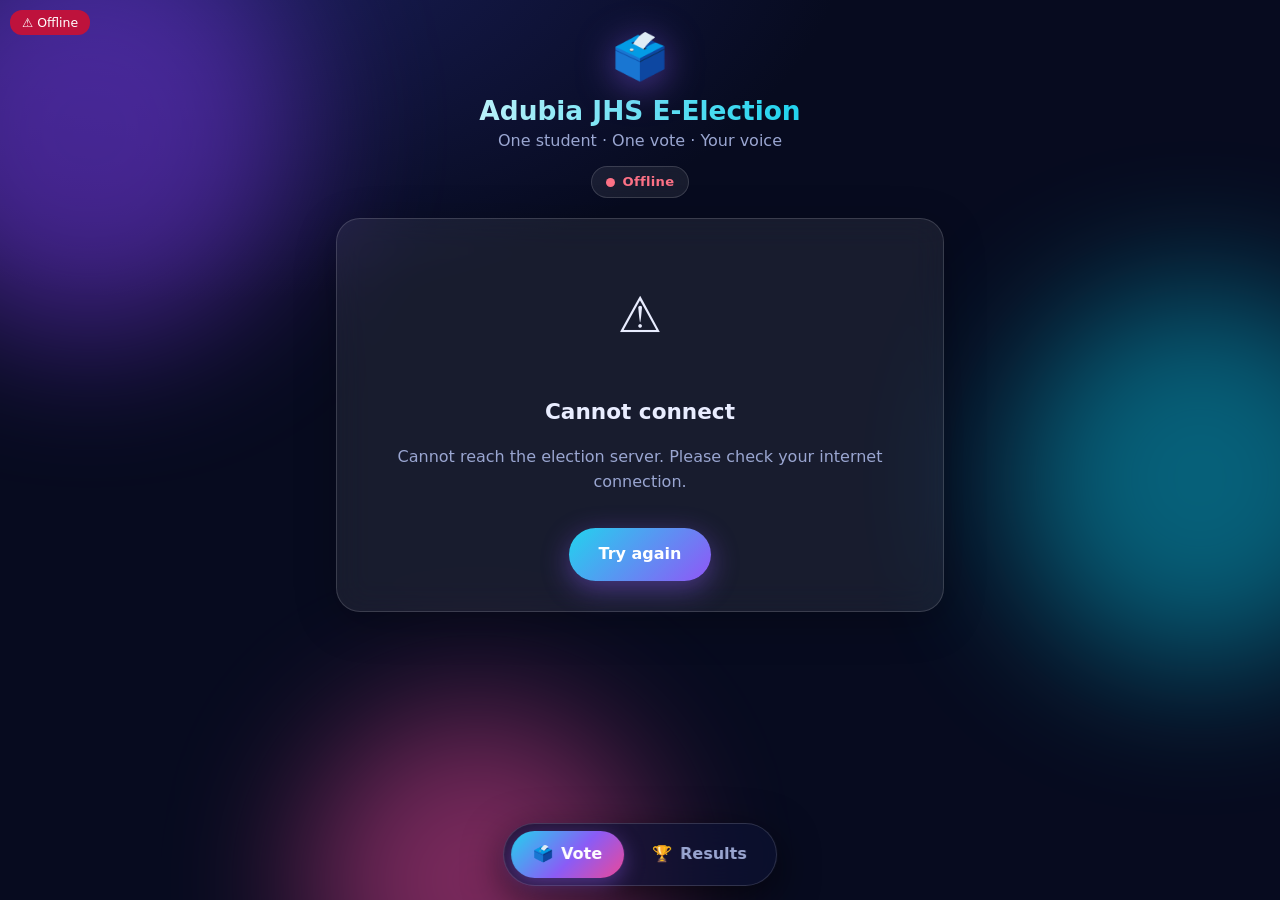
<file: index.html>
<!DOCTYPE html>
<html lang="en"><head><meta charset="utf-8">
<meta name="viewport" content="width=device-width, initial-scale=1, viewport-fit=cover">
<meta name="theme-color" content="#070b1f">
<title>Vote – Adubia JHS Election</title>
<link rel="stylesheet" href="voter.css?v=3"></head>
<body data-page="voter">
<div class="bg"><span class="orb o1"></span><span class="orb o2"></span><span class="orb o3"></span></div>
<div class="shell">
  <header class="hero">
    <div class="logo">🗳️</div>
    <h1 id="ttl" class="shimmer">Adubia JHS E-Election</h1>
    <p>One student · One vote · Your voice</p>
    <div id="live" class="livepill wait"><i></i>Connecting</div>
  </header>
  <main id="app"></main>

</div>
<nav id="nav" class="dock"></nav>
<script src="data.js?v=3"></script>
<script src="voter.js?v=3"></script>
</body></html>
</file>
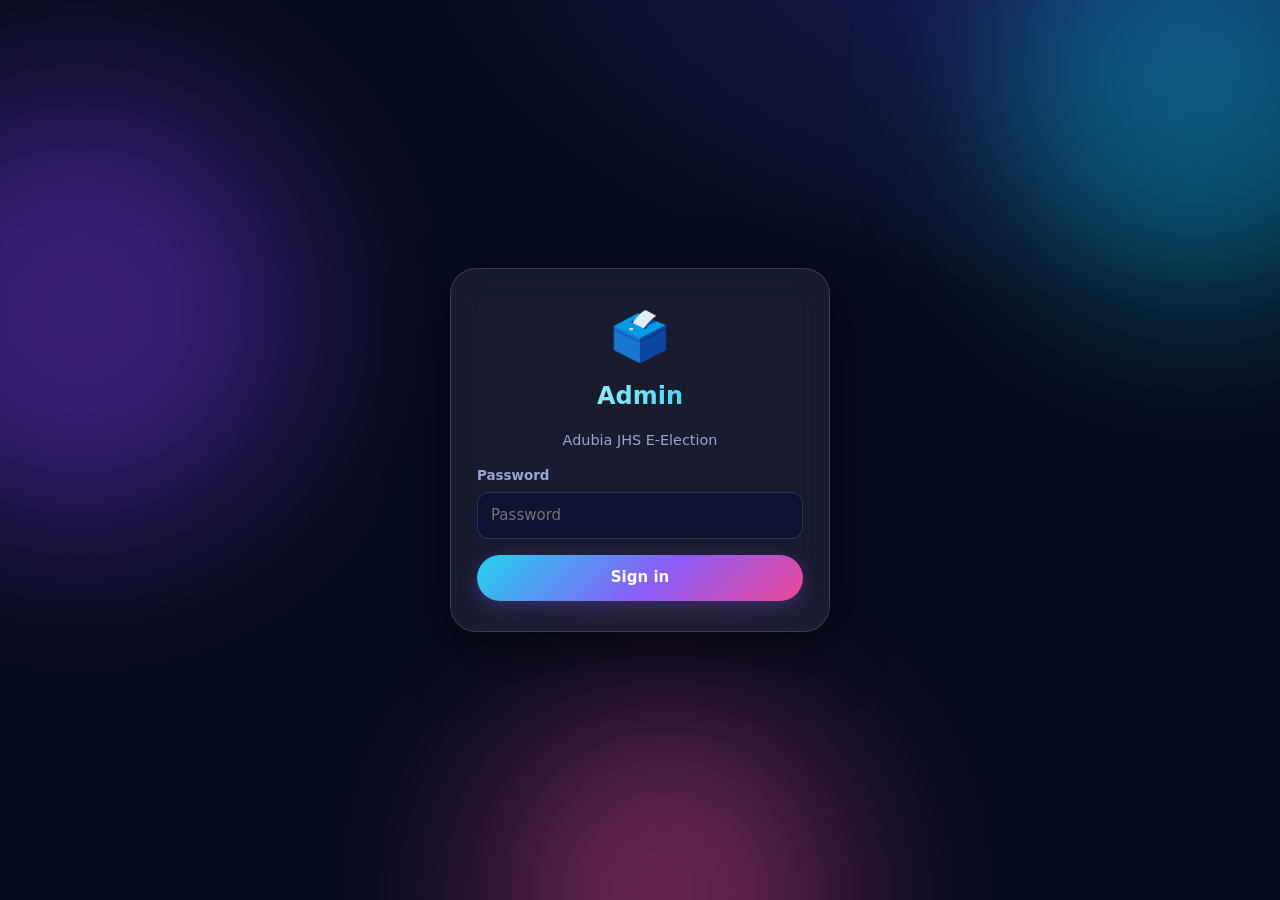
<file: admin.html>
<!DOCTYPE html>
<html lang="en"><head><meta charset="utf-8">
<meta name="viewport" content="width=device-width, initial-scale=1, viewport-fit=cover">
<meta name="theme-color" content="#070b1f">
<title>Admin – Adubia JHS Election</title>
<link rel="stylesheet" href="admin.css?v=3"></head>
<body data-page="admin">
<div class="bg"><span class="orb o1"></span><span class="orb o2"></span><span class="orb o3"></span></div>
<div id="root"></div>
<script src="data.js?v=3"></script>
<script src="admin.js?v=3"></script>
</body></html>
</file>
<file: voter.css>
:root{--ink:#e9edff;--mut:#9aa6d1;--glass:rgba(255,255,255,.07);--line:rgba(255,255,255,.15);--c1:#22d3ee;--c2:#8b5cf6;--c3:#ec4899;--gold:#fbbf24;--ok:#34d399;--bad:#fb7185;--grad:linear-gradient(135deg,#22d3ee,#8b5cf6 55%,#ec4899)}
*{box-sizing:border-box}html,body{margin:0}
body{min-height:100vh;color:var(--ink);background:#070b1f;font:16px/1.55 system-ui,-apple-system,"Segoe UI",Roboto,sans-serif;overflow-x:hidden}
/* animated background */
.bg{position:fixed;inset:0;z-index:-1;overflow:hidden;background:radial-gradient(1100px 650px at 15% -10%,#1b1f5e,transparent 60%),#070b1f}
.orb{position:absolute;border-radius:50%;filter:blur(70px);opacity:.5;animation:drift 18s ease-in-out infinite alternate}
.o1{width:420px;height:420px;background:#7c3aed;left:-120px;top:-80px}
.o2{width:380px;height:380px;background:#06b6d4;right:-110px;top:32%;animation-duration:23s}
.o3{width:340px;height:340px;background:#ec4899;left:24%;bottom:-150px;animation-duration:27s}
@keyframes drift{to{transform:translate(70px,50px) scale(1.18)}}
.dot{position:absolute;bottom:-12px;border-radius:50%;background:#fff;opacity:.45;animation:rise linear infinite}
@keyframes rise{to{transform:translateY(-112vh);opacity:0}}
/* layout */
.shell{max-width:640px;margin:0 auto;padding:max(22px,env(safe-area-inset-top)) 16px 110px}
.hero{text-align:center;margin-bottom:20px}
.logo{font-size:2.8rem;display:inline-block;animation:floaty 3.2s ease-in-out infinite;filter:drop-shadow(0 6px 18px #8b5cf688)}
@keyframes floaty{50%{transform:translateY(-9px) rotate(-6deg)}}
.hero h1{margin:4px 0 2px;font-size:1.65rem;line-height:1.2}
.shimmer{background:linear-gradient(90deg,#fff,#22d3ee,#a78bfa,#f472b6,#fff);background-size:300% 100%;-webkit-background-clip:text;background-clip:text;color:transparent;animation:shine 7s linear infinite}
@keyframes shine{to{background-position:-300% 0}}
.hero p{margin:0;color:var(--mut)}
.livepill{display:inline-flex;align-items:center;gap:8px;margin-top:12px;padding:5px 14px;border-radius:20px;background:var(--glass);border:1px solid var(--line);font-size:.82rem;font-weight:700;letter-spacing:.3px;backdrop-filter:blur(8px)}
.livepill i{width:9px;height:9px;border-radius:50%;background:#94a3b8;animation:pulse 1.6s infinite}
.livepill.open i{background:var(--ok)}.livepill.wait i{background:var(--gold)}.livepill.shut i,.livepill.off i{background:var(--bad)}
@keyframes pulse{0%{box-shadow:0 0 0 0 currentColor}70%{box-shadow:0 0 0 9px transparent}100%{box-shadow:0 0 0 0 transparent}}
.livepill.open{color:var(--ok)}.livepill.wait{color:var(--gold)}.livepill.shut,.livepill.off{color:var(--bad)}
.livepill{color:inherit}
/* glass cards */
.glass{background:var(--glass);border:1px solid var(--line);border-radius:24px;padding:22px;margin-bottom:16px;backdrop-filter:blur(16px);-webkit-backdrop-filter:blur(16px);box-shadow:0 10px 40px #00000040}
h2{margin:0 0 6px;font-size:1.35rem}.mut{color:var(--mut)}.kick{margin:0;color:var(--c1);font-weight:700;font-size:.82rem;letter-spacing:.8px;text-transform:uppercase}
/* entrance choreography (only when a screen changes, never on silent refreshes) */
.enter>*{animation:up .65s cubic-bezier(.2,.8,.2,1) both}
.enter>*:nth-child(2){animation-delay:.08s}.enter>*:nth-child(3){animation-delay:.16s}.enter>*:nth-child(4){animation-delay:.24s}
@keyframes up{from{opacity:0;transform:translateY(26px) scale(.97)}}
.enter .fromR{animation:inR .5s cubic-bezier(.2,.8,.2,1) both}.enter .fromL{animation:inL .5s cubic-bezier(.2,.8,.2,1) both}
@keyframes inR{from{opacity:0;transform:translateX(60px)}}@keyframes inL{from{opacity:0;transform:translateX(-60px)}}
/* status stages */
.stage{text-align:center;padding:30px 20px}
.radar{position:relative;width:132px;height:132px;margin:0 auto 14px;display:flex;align-items:center;justify-content:center}
.radar i{position:absolute;inset:0;border-radius:50%;border:2px solid var(--gold);opacity:0;animation:ping 3s ease-out infinite}
.radar i:nth-child(2){animation-delay:1s}.radar i:nth-child(3){animation-delay:2s}
.radar.go i{border-color:var(--ok)}.radar.stop i{border-color:var(--bad);animation-duration:5s}
@keyframes ping{0%{transform:scale(.45);opacity:.9}100%{transform:scale(1.25);opacity:0}}
.hg{font-size:3.1rem;position:relative}.wait .hg{animation:flip 2.6s ease-in-out infinite}.go .hg{animation:floaty 2.4s ease-in-out infinite}.stop .hg{animation:shake 3s infinite}
@keyframes flip{0%,60%{transform:rotate(0)}85%,100%{transform:rotate(180deg)}}
@keyframes shake{0%,90%,100%{transform:rotate(0)}93%{transform:rotate(-14deg)}96%{transform:rotate(12deg)}}
.dots3{display:flex;gap:7px;justify-content:center;margin:12px 0}
.dots3 i{width:9px;height:9px;border-radius:50%;background:var(--gold);animation:bounce 1.2s infinite}
.dots3 i:nth-child(2){animation-delay:.18s}.dots3 i:nth-child(3){animation-delay:.36s}
@keyframes bounce{0%,80%,100%{transform:translateY(0);opacity:.4}40%{transform:translateY(-9px);opacity:1}}
.badge{display:inline-block;padding:4px 16px;border-radius:20px;font-weight:800;font-size:.78rem;letter-spacing:.8px}
.badge.wait{background:#fbbf2426;color:var(--gold);border:1px solid #fbbf2466}
.badge.open{background:#34d3992e;color:var(--ok);border:1px solid #34d39977;animation:glow 2s infinite}
.badge.shut{background:#fb718526;color:var(--bad);border:1px solid #fb718566}
@keyframes glow{50%{box-shadow:0 0 18px #34d39988}}
/* buttons */
.cta{position:relative;overflow:hidden;border:0;color:#fff;font:inherit;font-weight:800;padding:14px 30px;border-radius:40px;margin-top:18px;cursor:pointer;background:var(--grad);background-size:200% 100%;animation:flow 5s linear infinite;box-shadow:0 8px 28px #8b5cf672;transition:transform .2s}
.cta:hover{transform:translateY(-3px) scale(1.03)}.cta:active{transform:scale(.97)}.cta:disabled{opacity:.6;cursor:wait}
.cta::after{content:"";position:absolute;top:0;left:-60%;width:40%;height:100%;background:linear-gradient(100deg,transparent,#ffffff66,transparent);transform:skewX(-20deg);animation:sweep 3s infinite}
@keyframes sweep{to{left:130%}}@keyframes flow{to{background-position:-200% 0}}
.ghostb{border:1px solid var(--line);background:var(--glass);color:var(--ink);font:inherit;font-weight:700;padding:13px 22px;border-radius:40px;margin-top:18px;cursor:pointer;transition:.2s}
.ghostb:hover{background:#ffffff1f}.btnrow{display:flex;gap:10px;justify-content:space-between;flex-wrap:wrap}
.err{background:#fb71851f;border:1px solid #fb718566;color:#ffc1cb;border-radius:14px;padding:10px 14px;margin-top:14px;font-weight:600;animation:shakeX .4s}
@keyframes shakeX{25%{transform:translateX(-7px)}75%{transform:translateX(7px)}}
/* forms */
.fld{display:block;margin-top:14px}.fld span{display:block;font-size:.84rem;font-weight:700;color:var(--mut);margin-bottom:5px}
input,select{width:100%;padding:13px 14px;border-radius:14px;border:1px solid var(--line);background:#0c1233cc;color:var(--ink);font:inherit;transition:.2s}
input:focus,select:focus{outline:0;border-color:var(--c1);box-shadow:0 0 0 4px #22d3ee2e}
select option{background:#0c1233}
/* stepper */
.stepper{display:flex;align-items:center;justify-content:center;gap:6px;margin:0 0 16px}
.st{display:flex;flex-direction:column;align-items:center;gap:3px;color:var(--mut)}
.st b{width:34px;height:34px;border-radius:50%;display:flex;align-items:center;justify-content:center;border:2px solid var(--line);background:var(--glass);transition:.4s}
.st small{font-size:.72rem;font-weight:700}.st.on b{background:var(--grad);border-color:transparent;color:#fff}.st.cur b{animation:pulse2 1.8s infinite}.st.on{color:var(--ink)}
@keyframes pulse2{50%{box-shadow:0 0 0 7px #8b5cf62e}}
.stepper em{flex:0 0 38px;height:3px;border-radius:2px;background:var(--line);margin-bottom:16px}
/* candidates */
.cgrid{display:grid;grid-template-columns:repeat(auto-fill,minmax(148px,1fr));gap:12px;margin-top:14px}
.cand{text-align:center;padding:16px 8px 14px;border-radius:20px;border:1px solid var(--line);background:#ffffff0d;cursor:pointer;transition:transform .25s,box-shadow .25s,border-color .25s}
.enter .cand{animation:up .55s both;animation-delay:calc(var(--i)*.09s + .15s)}
.cand:hover{transform:translateY(-6px) rotate(-1deg);border-color:var(--c1)}
.cand.sel{border-color:var(--gold);background:#fbbf2417;box-shadow:0 0 0 2px #fbbf2455,0 12px 34px #fbbf2430}
.cand b{display:block;margin-top:2px}
.ph{position:relative;width:98px;height:98px;margin:0 auto 10px;padding:4px;border-radius:50%}
.ph::before{content:"";position:absolute;inset:0;border-radius:50%;background:conic-gradient(var(--c1),var(--c2),var(--c3),var(--gold),var(--c1));opacity:0;animation:spin 3s linear infinite}
.cand.sel .ph::before{opacity:1}@keyframes spin{to{transform:rotate(360deg)}}
.av{position:relative;width:100%;height:100%;border-radius:50%;object-fit:cover;border:3px solid #0b1030;background:var(--grad);color:#fff;display:flex;align-items:center;justify-content:center;font-weight:800;font-size:1.3rem;flex:none}
.tick{position:absolute;right:-2px;bottom:0;width:30px;height:30px;border-radius:50%;background:var(--gold);color:#3b2a00;font-weight:900;display:flex;align-items:center;justify-content:center;transform:scale(0)}
.cand.sel .tick{animation:pop .45s .05s both cubic-bezier(.3,1.8,.5,1)}@keyframes pop{to{transform:scale(1)}}
/* review */
.rev{display:flex;justify-content:space-between;gap:12px;padding:13px 0;border-bottom:1px solid var(--line)}
.enter .rev{animation:up .5s both;animation-delay:calc(var(--i)*.1s + .15s)}
/* thanks */
.check{width:96px;height:96px;margin:0 auto 10px}.check circle{fill:none;stroke:var(--ok);stroke-width:5;stroke-dasharray:290;stroke-dashoffset:290;animation:draw .9s .1s forwards}
.check path{fill:none;stroke:var(--ok);stroke-width:6;stroke-linecap:round;stroke-linejoin:round;stroke-dasharray:60;stroke-dashoffset:60;animation:draw .5s .8s forwards}
@keyframes draw{to{stroke-dashoffset:0}}
.confetti{position:fixed;inset:0;pointer-events:none;overflow:hidden;z-index:60}
.confetti i{position:absolute;top:-16px;width:9px;height:15px;border-radius:2px;animation:fall linear forwards}
@keyframes fall{to{transform:translateY(112vh) rotate(760deg)}}
/* results */
.rcard{margin-bottom:16px}.rrow{position:relative;display:flex;align-items:center;gap:12px;padding:10px;border-radius:18px;margin-top:8px;border:1px solid transparent}
.rrow .ph{width:60px;height:60px;margin:0;padding:3px}.rrow .av{font-size:1rem}
.rrow.win{background:#fbbf2417;border-color:#fbbf2466;box-shadow:0 0 30px #fbbf2426;animation:winglow 2.4s ease-in-out infinite}
@keyframes winglow{50%{box-shadow:0 0 42px #fbbf2455}}
.rrow.win .ph::before{opacity:1}
.rg{flex:1;min-width:0}.rn{font-weight:800}
.crown{display:inline-block;margin-left:8px;padding:1px 10px;border-radius:12px;background:var(--gold);color:#3b2a00;font-size:.7rem;font-weight:900;animation:floaty 2s infinite}
.track{height:12px;border-radius:7px;background:#ffffff1a;overflow:hidden;margin-top:6px}
.fill{display:block;height:100%;border-radius:7px;background:var(--grad)}.win .fill{background:linear-gradient(90deg,#f59e0b,#fde68a)}
.enter .fill{animation:growW 1.1s .25s cubic-bezier(.2,.8,.2,1) both}@keyframes growW{from{width:0}}
.rrow b.cnt{text-align:right;min-width:62px;font-size:1.2rem}.rrow small{display:block;color:var(--mut);font-weight:500;font-size:.75rem}
/* dock + footer */
.dock{position:fixed;left:50%;bottom:calc(14px + env(safe-area-inset-bottom));transform:translateX(-50%);display:flex;gap:6px;padding:7px;border-radius:40px;background:#0c1233b3;border:1px solid var(--line);backdrop-filter:blur(18px);-webkit-backdrop-filter:blur(18px);box-shadow:0 12px 40px #000000a0;z-index:20}
.dock button{display:flex;align-items:center;gap:8px;border:0;background:none;color:var(--mut);font:inherit;font-weight:700;padding:11px 22px;border-radius:30px;cursor:pointer;transition:.25s}
.dock button.on{background:var(--grad);color:#fff;box-shadow:0 6px 20px #8b5cf666}.dock button:hover{color:#fff}
footer{text-align:center;margin-top:8px;font-size:.82rem}footer a{color:#6b78a8;text-decoration:none}
body[data-net="off"]::after{content:"⚠ Offline";position:fixed;left:10px;top:10px;background:#be123c;color:#fff;padding:3px 12px;border-radius:12px;font-size:.78rem;z-index:99}
@media(prefers-reduced-motion:reduce){*,*::before,*::after{animation:none!important;transition:none!important}}
</file>
<file: admin.css>
:root{--ink:#e9edff;--mut:#9aa6d1;--glass:rgba(255,255,255,.07);--line:rgba(255,255,255,.14);--c1:#22d3ee;--c2:#8b5cf6;--c3:#ec4899;--gold:#fbbf24;--ok:#34d399;--bad:#fb7185;--grad:linear-gradient(135deg,#22d3ee,#8b5cf6 55%,#ec4899)}
*{box-sizing:border-box}html,body{margin:0}
body{min-height:100vh;color:var(--ink);background:#070b1f;font:15px/1.55 system-ui,-apple-system,"Segoe UI",Roboto,sans-serif;overflow-x:hidden}
.bg{position:fixed;inset:0;z-index:-1;overflow:hidden;background:radial-gradient(1100px 650px at 85% -10%,#1b1f5e,transparent 60%),#070b1f}
.orb{position:absolute;border-radius:50%;filter:blur(80px);opacity:.42;animation:drift 20s ease-in-out infinite alternate}
.o1{width:440px;height:440px;background:#7c3aed;left:-140px;top:10%}.o2{width:400px;height:400px;background:#06b6d4;right:-120px;top:-100px;animation-duration:25s}.o3{width:360px;height:360px;background:#ec4899;left:38%;bottom:-170px;animation-duration:29s}
@keyframes drift{to{transform:translate(70px,50px) scale(1.18)}}
.dot{position:absolute;bottom:-12px;border-radius:50%;background:#fff;opacity:.4;animation:rise linear infinite}@keyframes rise{to{transform:translateY(-112vh);opacity:0}}
h1{margin:0 0 16px;font-size:1.5rem}h3{margin:0 0 10px}.mut{color:var(--mut);font-size:.9rem}
/* login */
.lg{min-height:100vh;display:flex;align-items:center;justify-content:center;padding:16px}
.lgbox{width:100%;max-width:380px;text-align:center;background:var(--glass);border:1px solid var(--line);border-radius:26px;padding:30px 26px;backdrop-filter:blur(18px);box-shadow:0 20px 60px #0008;animation:up .7s cubic-bezier(.2,.8,.2,1) both}
.lgbox .logo{font-size:3rem;display:inline-block;animation:floaty 3s ease-in-out infinite}@keyframes floaty{50%{transform:translateY(-8px) rotate(-7deg)}}
.lgbox h1{margin:4px 0 2px;background:linear-gradient(90deg,#fff,#22d3ee,#a78bfa,#f472b6,#fff);background-size:300% 100%;-webkit-background-clip:text;background-clip:text;color:transparent;animation:shine 7s linear infinite}
@keyframes shine{to{background-position:-300% 0}}.lgbox .btn{width:100%;margin:16px 0 0}.lgbox label{text-align:left}
/* top bar + tabs */
.bar{position:sticky;top:0;z-index:30;display:flex;align-items:center;justify-content:space-between;gap:10px;padding:max(10px,env(safe-area-inset-top)) 18px 10px;background:#0a0f2ccc;border-bottom:1px solid var(--line);backdrop-filter:blur(16px);-webkit-backdrop-filter:blur(16px)}
.brand{display:flex;align-items:center;gap:10px;min-width:0}.brand .logo{font-size:1.7rem;animation:floaty 3.4s ease-in-out infinite}
.brand b{display:block;line-height:1.2;white-space:nowrap;overflow:hidden;text-overflow:ellipsis}.brand small{color:var(--c1);font-weight:700;letter-spacing:.6px;font-size:.72rem;text-transform:uppercase}
.barR{display:flex;align-items:center;gap:10px}
.live{display:inline-flex;align-items:center;gap:7px;font-size:.8rem;font-weight:700;color:var(--ok)}.live i{width:9px;height:9px;border-radius:50%;background:currentColor;animation:pulse 1.6s infinite}
body[data-net="off"] .live{color:var(--bad)}@keyframes pulse{0%{box-shadow:0 0 0 0 currentColor}70%{box-shadow:0 0 0 9px transparent}100%{box-shadow:0 0 0 0 transparent}}
.tabs{display:flex;gap:8px;overflow-x:auto;padding:14px 18px 4px;max-width:1120px;margin:0 auto;scrollbar-width:none}.tabs::-webkit-scrollbar{display:none}
.tabs button{flex:none;border:1px solid var(--line);background:var(--glass);color:var(--mut);font:inherit;font-weight:700;padding:9px 18px;border-radius:30px;cursor:pointer;transition:.25s}
.tabs button:hover{color:#fff;transform:translateY(-2px)}.tabs button.on{background:var(--grad);color:#fff;border-color:transparent;box-shadow:0 8px 24px #8b5cf65c}
.page{max-width:1120px;margin:0 auto;padding:14px 18px 60px}
/* entrance (only when you change tab, never on silent refreshes) */
.enter>*{animation:up .6s cubic-bezier(.2,.8,.2,1) both}
.enter>*:nth-child(2){animation-delay:.07s}.enter>*:nth-child(3){animation-delay:.14s}.enter>*:nth-child(4){animation-delay:.21s}.enter>*:nth-child(5){animation-delay:.28s}.enter>*:nth-child(6){animation-delay:.35s}
@keyframes up{from{opacity:0;transform:translateY(24px) scale(.98)}}
/* cards */
.card{background:var(--glass);border:1px solid var(--line);border-radius:20px;padding:18px;margin-bottom:16px;backdrop-filter:blur(14px);-webkit-backdrop-filter:blur(14px)}
.grid2{display:grid;grid-template-columns:repeat(auto-fit,minmax(280px,1fr));gap:16px;margin-bottom:16px}.grid2>.card{margin:0}
.hero4{display:grid;grid-template-columns:230px repeat(auto-fit,minmax(150px,1fr));gap:16px;margin-bottom:16px}
.stat{position:relative;overflow:hidden;background:var(--glass);border:1px solid var(--line);border-radius:20px;padding:18px;transition:.3s}
.stat::before{content:"";position:absolute;left:0;top:0;right:0;height:4px;background:var(--grad)}
.stat:hover{transform:translateY(-4px);box-shadow:0 14px 34px #8b5cf62e}
.stat b{display:block;font-size:2rem;line-height:1.2}.stat span{color:var(--mut);font-size:.82rem}
.ringcard{display:flex;flex-direction:column;align-items:center;justify-content:center}
.ring{width:150px;height:150px;transform:rotate(-90deg)}.ring circle{fill:none;stroke-width:9}
.rb{stroke:#ffffff1c}.rf{stroke:url(#g);stroke-linecap:round;stroke-dasharray:var(--c);stroke-dashoffset:var(--to);animation:ringin 1.3s cubic-bezier(.2,.8,.2,1)}
@keyframes ringin{from{stroke-dashoffset:var(--from)}}
.rt{transform:rotate(90deg);transform-origin:60px 60px;fill:#fff;font-size:24px;font-weight:800}
/* race bars */
.race{margin-top:6px}.rw{display:flex;align-items:center;gap:12px;padding:9px;border-radius:16px;margin-bottom:6px;border:1px solid transparent;transition:.3s}
.rw .rank{width:26px;text-align:center;font-weight:800;color:var(--mut)}
.rw.lead{background:#34d3991a;border-color:#34d39955;box-shadow:0 0 28px #34d39926}
.rw.lag .fill{background:linear-gradient(90deg,#fb7185,#f43f5e)}.rw.lead .fill{background:linear-gradient(90deg,#10b981,#6ee7b7)}.rw.na .fill{background:#ffffff33}
.ph{position:relative;width:48px;height:48px;flex:none;border-radius:50%;padding:3px}
.ph::before{content:"";position:absolute;inset:0;border-radius:50%;background:conic-gradient(var(--c1),var(--c2),var(--c3),var(--gold),var(--c1));opacity:0}
.lead .ph::before{opacity:1;animation:spin 3s linear infinite}@keyframes spin{to{transform:rotate(360deg)}}
.av{position:relative;width:100%;height:100%;border-radius:50%;object-fit:cover;border:2px solid #0b1030;background:var(--grad);color:#fff;display:flex;align-items:center;justify-content:center;font-weight:800;font-size:.85rem;flex:none}
.rg{flex:1;min-width:0}.rn{font-weight:700;display:flex;align-items:center;gap:8px;flex-wrap:wrap}
.track{height:12px;border-radius:7px;background:#ffffff1a;overflow:hidden;margin-top:5px}.fill{display:block;height:100%;border-radius:7px;animation:growW 1.1s cubic-bezier(.2,.8,.2,1)}
@keyframes growW{from{width:var(--from)}}
.cnt{min-width:58px;text-align:right;font-size:1.25rem;font-weight:800}.cnt small{display:block;color:var(--mut);font-size:.72rem;font-weight:500}
.tag{font-size:.68rem;padding:1px 10px;border-radius:10px;font-weight:800;letter-spacing:.4px}
.tag.ok{background:#34d39926;color:var(--ok);border:1px solid #34d39966}.tag.bad{background:#fb718526;color:var(--bad);border:1px solid #fb718566}.tag.na{background:#ffffff1a;color:var(--mut)}
.bar{display:flex;align-items:center;gap:10px;margin:10px 0;font-size:.9rem}.bar span{width:110px;flex:none}.bar .t{flex:1;height:10px;background:#ffffff1a;border-radius:6px;overflow:hidden}
.bar .t i{display:block;height:100%;background:var(--grad);border-radius:6px;animation:growW 1.1s cubic-bezier(.2,.8,.2,1)}.bar b{min-width:92px;text-align:right}
/* forms + buttons */
label{display:block;font-weight:700;margin:12px 0 5px;font-size:.84rem;color:var(--mut)}
input,select{width:100%;padding:11px 13px;border-radius:12px;border:1px solid var(--line);background:#0c1233cc;color:var(--ink);font:inherit;transition:.2s}
input:focus,select:focus{outline:0;border-color:var(--c1);box-shadow:0 0 0 4px #22d3ee2e}input[type=file]{padding:9px}
.btn{position:relative;overflow:hidden;background:var(--grad);color:#fff;border:0;padding:11px 20px;border-radius:30px;font:inherit;font-weight:700;cursor:pointer;margin:14px 8px 0 0;transition:.25s;box-shadow:0 6px 20px #8b5cf64d}
.btn:hover{transform:translateY(-2px) scale(1.03)}.btn:active{transform:scale(.97)}
.btn.red{background:linear-gradient(135deg,#fb7185,#e11d48);box-shadow:0 6px 20px #e11d484d}.btn.ok{background:linear-gradient(135deg,#10b981,#34d399);box-shadow:0 6px 20px #10b9814d}
.btn.ghost{background:var(--glass);border:1px solid var(--line);box-shadow:none;margin:0}.btn.sm{padding:6px 13px;font-size:.8rem;margin:0 6px 0 0}
.err{background:#fb71851f;border:1px solid #fb718566;color:#ffc1cb;border-radius:12px;padding:10px 14px;margin:12px 0;font-weight:600;animation:shakeX .4s}@keyframes shakeX{25%{transform:translateX(-7px)}75%{transform:translateX(7px)}}
.pill{display:inline-flex;align-items:center;gap:6px;padding:3px 13px;border-radius:14px;font-size:.76rem;font-weight:800}
.pill.ok{background:#34d39926;color:var(--ok);border:1px solid #34d39966}.pill.ok::before{content:"";width:7px;height:7px;border-radius:50%;background:currentColor;animation:pulse 1.6s infinite}
.pill.bad{background:#fb718526;color:var(--bad);border:1px solid #fb718566}.pill.na{background:#fbbf2420;color:var(--gold);border:1px solid #fbbf2455}
/* candidate cards */
.cgrid{display:grid;grid-template-columns:repeat(auto-fill,minmax(170px,1fr));gap:14px}
.cc{text-align:center;background:#ffffff0d;border:1px solid var(--line);border-radius:18px;padding:16px 10px;transition:.3s}.cc:hover{transform:translateY(-5px);border-color:var(--c1)}
.cc .ph{width:84px;height:84px;margin:0 auto 8px}.cc .ph::before{opacity:1;animation:spin 6s linear infinite}.cc b{display:block}.cc .mut{margin-bottom:8px}
/* tables */
.tw{overflow-x:auto}table{width:100%;border-collapse:collapse}th,td{text-align:left;padding:9px 8px;border-bottom:1px solid var(--line);font-size:.9rem;vertical-align:middle}th{color:var(--mut);font-weight:700}
.enter tbody tr,.enter tr{animation:up .45s both}
.link{background:#0c1233cc;border:1px dashed var(--line);padding:10px 12px;border-radius:12px;word-break:break-all;font-size:.88rem}
.switch{display:flex;align-items:center;gap:14px;flex-wrap:wrap}.orbit{width:54px;height:54px;border-radius:50%;display:flex;align-items:center;justify-content:center;font-size:1.5rem;position:relative}
.orbit::after{content:"";position:absolute;inset:-6px;border-radius:50%;border:2px solid currentColor;opacity:.5;animation:ping 2.4s infinite}@keyframes ping{to{transform:scale(1.35);opacity:0}}
.orbit.open{color:var(--ok);background:#34d39922}.orbit.closed{color:var(--bad);background:#fb718522}.orbit.setup{color:var(--gold);background:#fbbf2422}
.winbanner{display:flex;align-items:center;gap:12px;padding:10px 14px;border-radius:16px;background:#fbbf2418;border:1px solid #fbbf2466;margin-bottom:10px;animation:winglow 2.4s infinite}@keyframes winglow{50%{box-shadow:0 0 30px #fbbf2455}}
.winbanner .ph{width:54px;height:54px}.winbanner .ph::before{opacity:1;animation:spin 3s linear infinite}
/* toasts */
#toasts{position:fixed;right:16px;bottom:16px;display:flex;flex-direction:column;gap:8px;z-index:100}
.toast{background:#0f1840;border:1px solid #34d39977;color:#fff;padding:11px 18px;border-radius:14px;font-weight:600;box-shadow:0 12px 34px #000a;animation:tin .4s cubic-bezier(.2,1.2,.4,1) both}
.toast.bad{border-color:#fb718599}.toast.out{animation:tout .45s both}@keyframes tin{from{opacity:0;transform:translateX(60px)}}@keyframes tout{to{opacity:0;transform:translateX(60px)}}
@media(max-width:760px){.hero4{grid-template-columns:1fr 1fr}.ringcard{grid-column:1/-1}.page{padding:12px 12px 50px}.bar{padding-left:12px;padding-right:12px}.tabs{padding-left:12px}}
@media print{.bar,.tabs,.btn{display:none}body{background:#fff;color:#000}.card{border-color:#ccc}}
@media(prefers-reduced-motion:reduce){*,*::before,*::after{animation:none!important;transition:none!important}}
.live .offt{display:none}body[data-net="off"] .live .on{display:none}body[data-net="off"] .live .offt{display:inline}
</file>
